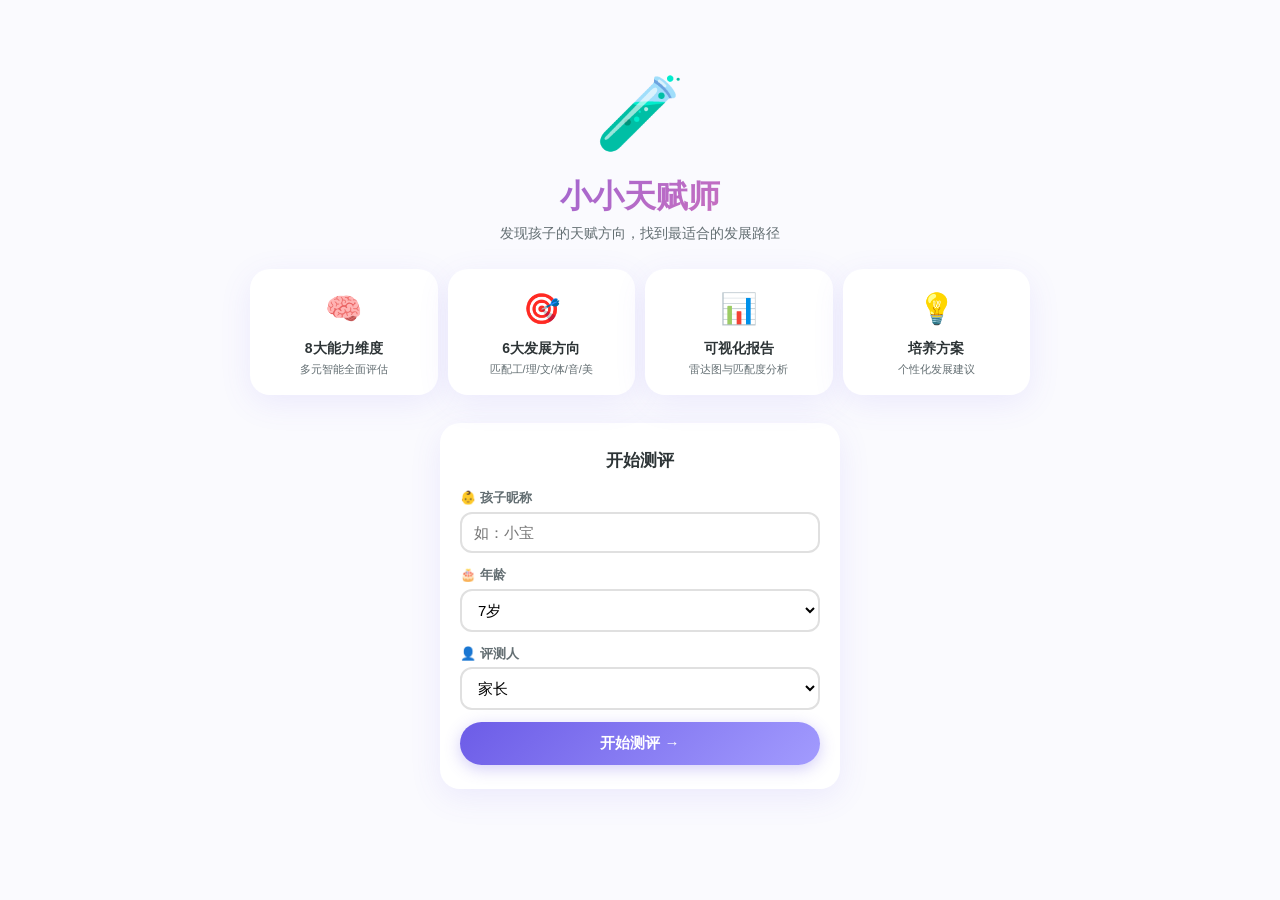
<file: index.html>
﻿<!DOCTYPE html>
<html lang="zh-CN">
<head>
<meta charset="UTF-8">
<meta name="viewport" content="width=device-width, initial-scale=1.0, maximum-scale=1.0, user-scalable=no">
<title>小小天赋师 · 儿童天赋与发展方向测评</title>
<style>
*,*::before,*::after{box-sizing:border-box;margin:0;padding:0}
:root{--primary:#6C5CE7;--primary-light:#A29BFE;--primary-bg:#F0EEFF;--accent:#FD79A8;--accent-bg:#FFF0F5;--green:#00B894;--green-bg:#D4F5ED;--orange:#FDCB6E;--orange-bg:#FFF8E1;--blue:#0984E3;--blue-bg:#E3F2FD;--red:#E17055;--red-bg:#FFF3F0;--purple:#9C27B0;--purple-bg:#F3E5F5;--bg:#FAFAFE;--card:#FFF;--text:#2D3436;--text-sec:#636E72;--shadow:0 8px 32px rgba(108,92,231,0.10);--radius:20px;--radius-sm:12px}
body{font-family:-apple-system,BlinkMacSystemFont,"Segoe UI",Roboto,"Noto Sans SC",sans-serif;background:var(--bg);color:var(--text);min-height:100vh;display:flex;justify-content:center;padding:16px;line-height:1.6}
.app{max-width:800px;width:100%}
.screen{display:none}.screen.active{display:block}

/* Welcome */
#welcome{text-align:center;padding:40px 10px}
#welcome .logo{font-size:72px;animation:float 3s ease-in-out infinite}
@keyframes float{0%,100%{transform:translateY(0)}50%{transform:translateY(-10px)}}
#welcome h1{font-size:32px;background:linear-gradient(135deg,var(--primary),var(--accent));-webkit-background-clip:text;-webkit-text-fill-color:transparent;background-clip:text}
#welcome .sub{color:var(--text-sec);margin-bottom:24px;font-size:14px}
.welcome-cards{display:grid;grid-template-columns:repeat(auto-fit,minmax(150px,1fr));gap:10px;margin-bottom:28px}
.welcome-card{background:var(--card);border-radius:var(--radius);padding:16px 12px;box-shadow:var(--shadow)}
.welcome-card .icon{font-size:30px}
.welcome-card h3{font-size:14px;margin:4px 0 2px}
.welcome-card p{font-size:11px;color:var(--text-sec)}
.user-form{background:var(--card);border-radius:var(--radius);padding:24px 20px;box-shadow:var(--shadow);max-width:400px;margin:0 auto;text-align:left}
.user-form h2{font-size:17px;margin-bottom:14px;text-align:center}
.form-group{margin-bottom:12px}
.form-group label{display:block;font-size:13px;font-weight:600;color:var(--text-sec);margin-bottom:3px}
.form-group input,.form-group select{width:100%;padding:10px 12px;border:2px solid #E0E0E0;border-radius:var(--radius-sm);font-size:15px;outline:none;background:#fff}
.form-group input:focus,.form-group select:focus{border-color:var(--primary-light)}
.btn{display:inline-flex;align-items:center;justify-content:center;gap:6px;padding:12px 28px;border-radius:50px;border:none;font-size:15px;font-weight:600;cursor:pointer;transition:all .25s;text-decoration:none}
.btn:active{transform:scale(.96)}
.btn-primary{background:linear-gradient(135deg,var(--primary),var(--primary-light));color:#fff;box-shadow:0 4px 16px rgba(108,92,231,0.3)}
.btn-primary:hover{box-shadow:0 6px 24px rgba(108,92,231,0.4)}
.btn-secondary{background:var(--primary-bg);color:var(--primary)}
.btn-block{width:100%}

/* Quiz */
#quiz{padding:8px 0}
.quiz-header{display:flex;justify-content:space-between;align-items:center;margin-bottom:6px}
.quiz-header .domain-tag{display:inline-flex;align-items:center;gap:4px;background:var(--primary-bg);color:var(--primary);padding:5px 14px;border-radius:50px;font-size:13px;font-weight:600}
.quiz-header .counter{color:var(--text-sec);font-size:12px}
.progress-bar{width:100%;height:6px;background:#E8E8E8;border-radius:50px;margin-bottom:24px;overflow:hidden}
.progress-bar .fill{height:100%;background:linear-gradient(90deg,var(--primary),var(--accent));border-radius:50px;transition:width .5s ease;width:0%}
.question-card{background:var(--card);border-radius:var(--radius);padding:28px 24px;box-shadow:var(--shadow);min-height:320px;display:flex;flex-direction:column}
.question-card .q-label{font-size:12px;color:var(--text-sec);margin-bottom:3px;font-weight:500}
.question-card .q-text{font-size:19px;font-weight:700;margin-bottom:20px;flex:1}
.rating-row{display:flex;gap:5px;padding:8px 0}
.rating-btn{flex:1;background:#F5F5F5;border:2px solid transparent;border-radius:var(--radius-sm);padding:8px 2px;text-align:center;cursor:pointer;transition:all .2s;font-size:11px;color:var(--text-sec);user-select:none}
.rating-btn .emoji{display:block;font-size:26px;margin-bottom:1px}
.rating-btn:hover{background:var(--primary-bg)}
.rating-btn.selected{border-color:var(--primary);background:var(--primary-bg);color:var(--primary);font-weight:600}
.rating-labels{display:flex;justify-content:space-between;font-size:10px;color:var(--text-sec);padding:0 4px;margin-bottom:8px}
.question-nav{display:flex;justify-content:space-between;margin-top:18px}
.question-nav .btn{padding:10px 20px;font-size:13px}

/* Results */
#results{padding:8px 0}

/* --- Result Header Card --- */
.share-card{background:linear-gradient(135deg,#6C5CE7 0%,#A29BFE 100%);border-radius:var(--radius);padding:32px 24px;margin-bottom:20px;color:#fff;text-align:center;position:relative;overflow:hidden}
.share-card::before{content:'';position:absolute;top:-60px;right:-60px;width:200px;height:200px;border-radius:50%;background:rgba(255,255,255,0.06)}
.share-card::after{content:'';position:absolute;bottom:-40px;left:-40px;width:150px;height:150px;border-radius:50%;background:rgba(255,255,255,0.04)}
.share-card .sc-icon{font-size:56px;margin-bottom:6px}
.share-card h2{font-size:24px;font-weight:700;margin-bottom:2px}
.share-card .sc-sub{font-size:13px;opacity:0.85;margin-bottom:4px}
.share-card .sc-tag{display:inline-block;background:rgba(255,255,255,0.2);padding:4px 16px;border-radius:50px;font-size:12px;margin-top:4px}

/* --- Direction Grid --- */
.direction-grid{display:grid;grid-template-columns:repeat(auto-fit,minmax(220px,1fr));gap:12px;margin-bottom:20px}
.dir-card{background:var(--card);border-radius:var(--radius);padding:18px 16px 16px;box-shadow:var(--shadow);text-align:center;border:3px solid transparent;transition:all .3s}
.dir-card.top1{border-color:var(--primary);background:linear-gradient(135deg,#fff,#F0EEFF)}
.dir-card .d-icon{font-size:36px}
.dir-card .d-name{font-size:16px;font-weight:700;margin:4px 0 2px}
.dir-card .d-pct{font-size:28px;font-weight:800;color:var(--primary)}
.dir-card .d-pct sup{font-size:14px}
.dir-card .d-label{font-size:11px;color:var(--text-sec);margin-bottom:6px}
.dir-card .d-tag{display:inline-block;font-size:10px;padding:2px 10px;border-radius:50px;color:#fff;margin-bottom:8px}
.dir-bar-bg{height:6px;background:#E8E8E8;border-radius:50px;overflow:hidden;margin-bottom:8px}
.dir-bar{height:100%;border-radius:50px;transition:width 1s ease}

/* --- Path detail breakdown --- */
.path-section{margin-bottom:20px}
.path-section h3{font-size:17px;margin-bottom:12px;display:flex;align-items:center;gap:6px}
.path-detail{background:var(--card);border-radius:var(--radius);padding:20px 20px 16px;box-shadow:var(--shadow);margin-bottom:10px}
.path-detail .pd-header{display:flex;align-items:center;gap:8px;margin-bottom:6px}
.path-detail .pd-header .pd-icon{font-size:28px}
.path-detail .pd-header h4{font-size:16px}
.path-detail .pd-header .pd-score{margin-left:auto;font-size:13px;font-weight:700;color:var(--primary);background:var(--primary-bg);padding:2px 12px;border-radius:50px}
.path-detail .pd-desc{font-size:13px;color:var(--text-sec);margin-bottom:8px}
.path-detail .pd-courses{background:#F8F8F8;border-radius:var(--radius-sm);padding:10px 14px;font-size:13px}
.path-detail .pd-courses strong{color:var(--primary)}

/* Original radar */
.chart-container{background:var(--card);border-radius:var(--radius);padding:16px;box-shadow:var(--shadow);margin-bottom:16px;text-align:center}
.chart-container h3{font-size:15px;margin-bottom:4px}
#radarChart{max-width:100%}
.result-summary{background:linear-gradient(135deg,var(--primary-bg),var(--blue-bg));border-radius:var(--radius);padding:18px 20px;margin-bottom:16px}
.result-summary h3{font-size:15px;margin-bottom:8px}
.result-summary .top-list{list-style:none}
.result-summary .top-list li{display:flex;align-items:center;gap:8px;padding:5px 0;font-size:14px}
.result-summary .top-list li .score{margin-left:auto;font-weight:700;color:var(--primary)}

/* Detail cards */
.detail-grid{display:grid;gap:12px;margin-bottom:16px}
.detail-card{background:var(--card);border-radius:var(--radius);padding:16px;box-shadow:var(--shadow);border-left:4px solid var(--primary-light)}
.detail-card .d-header{display:flex;align-items:center;gap:8px;margin-bottom:4px}
.detail-card .d-header .d-icon{font-size:24px}
.detail-card .d-header h4{font-size:15px}
.detail-card .d-score{margin-left:auto;font-size:11px;font-weight:700;color:#fff;background:var(--primary);padding:2px 10px;border-radius:50px}
.detail-card .d-desc{font-size:13px;color:var(--text-sec);margin-bottom:6px}
.detail-card .d-suggest{background:var(--primary-bg);border-radius:var(--radius-sm);padding:8px 12px;font-size:12px}

/* Advice */
.report-box{background:var(--card);border-radius:var(--radius);padding:20px;box-shadow:var(--shadow);margin-bottom:16px}
.report-box h3{font-size:16px;margin-bottom:10px;text-align:center}
.advice-list{list-style:none}
.advice-list li{padding:8px 0;border-bottom:1px solid #F0F0F0;font-size:13px;display:flex;gap:8px}
.advice-list li:last-child{border:none}

/* Share screenshot card */
.screenshot-card{background:var(--card);border-radius:var(--radius);padding:24px 20px;box-shadow:var(--shadow);margin-bottom:16px;text-align:center;border:2px dashed #E0E0E0}
.screenshot-card h3{font-size:15px;margin-bottom:8px;color:var(--text-sec)}
.screenshot-card .mini-radar{width:180px;height:180px;margin:0 auto 10px}
.screenshot-card .ss-info{font-size:13px;color:var(--text-sec)}
.screenshot-card .ss-info strong{color:var(--primary)}

.action-btns{display:flex;gap:10px;justify-content:center;flex-wrap:wrap;margin:20px 0}
.footer-text{text-align:center;font-size:11px;color:#B0B0B0;padding:16px 0}

@media(max-width:560px){
  body{padding:10px}
  #welcome{padding:24px 6px}
  #welcome .logo{font-size:56px}
  #welcome h1{font-size:26px}
  .welcome-cards{grid-template-columns:repeat(2,1fr)}
  .question-card{padding:20px 14px;min-height:280px}
  .question-card .q-text{font-size:17px}
  .rating-btn .emoji{font-size:22px}
  .user-form{padding:18px 14px}
  .direction-grid{grid-template-columns:repeat(2,1fr)}
  .share-card{padding:24px 16px}
  .share-card h2{font-size:20px}
  .dir-card .d-pct{font-size:22px}
  .detail-card{padding:14px}
}
</style>
</head>
<body>
<div class="app">

<!-- Welcome -->
<div class="screen active" id="welcome">
  <div class="logo">🧪</div>
  <h1>小小天赋师</h1>
  <p class="sub">发现孩子的天赋方向，找到最适合的发展路径</p>
  <div class="welcome-cards">
    <div class="welcome-card"><div class="icon">🧠</div><h3>8大能力维度</h3><p>多元智能全面评估</p></div>
    <div class="welcome-card"><div class="icon">🎯</div><h3>6大发展方向</h3><p>匹配工/理/文/体/音/美</p></div>
    <div class="welcome-card"><div class="icon">📊</div><h3>可视化报告</h3><p>雷达图与匹配度分析</p></div>
    <div class="welcome-card"><div class="icon">💡</div><h3>培养方案</h3><p>个性化发展建议</p></div>
  </div>
  <div class="user-form">
    <h2>开始测评</h2>
    <div class="form-group"><label>👶 孩子昵称</label><input type="text" id="childName" placeholder="如：小宝" maxlength="10"></div>
    <div class="form-group"><label>🎂 年龄</label><select id="childAge"><option value="3">3岁</option><option value="4">4岁</option><option value="5">5岁</option><option value="6">6岁</option><option value="7" selected>7岁</option><option value="8">8岁</option><option value="9">9岁</option><option value="10">10岁</option><option value="11">11岁</option><option value="12">12岁</option></select></div>
    <div class="form-group"><label>👤 评测人</label><select id="evaluator"><option value="parent">家长</option><option value="teacher">老师</option></select></div>
    <button class="btn btn-primary btn-block" onclick="startQuiz()">开始测评 →</button>
  </div>
</div>

<!-- Quiz -->
<div class="screen" id="quiz">
  <div class="quiz-header"><span class="domain-tag" id="domainTag">🧮 逻辑数学</span><span class="counter" id="qCounter">1 / 32</span></div>
  <div class="progress-bar"><div class="fill" id="progressFill"></div></div>
  <div class="question-card">
    <div class="q-label" id="qLabel">第 1 题</div>
    <div class="q-text" id="qText">加载中...</div>
    <div class="rating-labels"><span>完全不符</span><span>不太符合</span><span>有时符合</span><span>比较符合</span><span>非常符合</span></div>
    <div class="rating-row" id="ratingRow">
      <div class="rating-btn" data-val="1" onclick="selectRating(this)"><span class="emoji">😐</span>1</div>
      <div class="rating-btn" data-val="2" onclick="selectRating(this)"><span class="emoji">🙂</span>2</div>
      <div class="rating-btn" data-val="3" onclick="selectRating(this)"><span class="emoji">😊</span>3</div>
      <div class="rating-btn" data-val="4" onclick="selectRating(this)"><span class="emoji">😄</span>4</div>
      <div class="rating-btn" data-val="5" onclick="selectRating(this)"><span class="emoji">🌟</span>5</div>
    </div>
    <div class="question-nav"><button class="btn btn-secondary" id="prevBtn" onclick="prevQuestion()">← 上一题</button><button class="btn btn-primary" id="nextBtn" onclick="nextQuestion()">下一题 →</button></div>
  </div>
</div>

<!-- Results -->
<div class="screen" id="results">

  <!-- Shareable header card -->
  <div class="share-card" id="shareCard">
    <div class="sc-icon" id="resIcon">🌟</div>
    <h2 id="resTitle">天赋报告</h2>
    <div class="sc-sub" id="resSub"></div>
    <div class="sc-tag" id="resTag">推荐发展方向</div>
  </div>

  <!-- Direction match grid -->
  <div class="direction-grid" id="dirGrid"></div>

  <!-- Detailed path breakdown -->
  <div class="path-section" id="pathSection">
    <h3>📌 发展方向详解</h3>
    <div id="pathDetails"></div>
  </div>

  <!-- Radar chart -->
  <div class="chart-container"><h3>🧬 8大能力雷达图</h3><canvas id="radarChart" width="500" height="500"></canvas></div>

  <!-- Top summary -->
  <div class="result-summary"><h3>🏆 优势天赋 TOP 3</h3><ul class="top-list" id="topList"></ul></div>

  <!-- Detail grid -->
  <div class="detail-grid" id="detailGrid"></div>

  <!-- Advice -->
  <div class="report-box"><h3>📋 综合培养建议</h3><ul class="advice-list" id="adviceList"></ul></div>

  <!-- Screenshot-ready card -->
  <div class="screenshot-card" id="ssCard">
    <h3>📱 截图分享</h3>
    <canvas class="mini-radar" id="miniRadar" width="360" height="360"></canvas>
    <div class="ss-info" id="ssInfo"></div>
  </div>

  <div class="action-btns">
    <button class="btn btn-secondary" onclick="restart()">🔄 重新测评</button>
    <button class="btn btn-primary" onclick="window.print()">🖨️ 打印/保存</button>
  </div>
  <div class="footer-text">小小天赋师 · 每个孩子都有独特的成长节奏 💛</div>
</div>

</div>

<script>
// ====== DATA: 8 Domains x 4 Questions ======
const DOMAINS = [
{id:"logic",name:"逻辑数学",icon:"🧮",color:"#6C5CE7",desc:"逻辑推理、数学敏感度、因果关系",
q:["喜欢玩数字游戏、数数或做简单计算","善于发现事物之间的规律和模式（如排列、分类）","喜欢问为什么，对因果关系充满好奇","搭积木或拼图时能提前规划，有条理地完成"]},
{id:"language",name:"语言表达",icon:"📖",color:"#FD79A8",desc:"语言理解、词汇量、阅读与表达能力",
q:["词汇量比同龄孩子丰富，能用完整句子表达想法","喜欢听故事、讲故事，能记住并复述故事情节","对文字符号感兴趣，喜欢看书或主动问字怎么读","能用语言清晰地描述自己的感受和经历"]},
{id:"music",name:"音乐节奏",icon:"🎵",color:"#FDCB6E",desc:"节奏感、音准辨识、音乐记忆力",
q:["听到音乐时会自然地跟着节奏摇摆或拍手","能记住听过的旋律，并哼唱或模仿出来","对不同的声音、音色敏感（如分辨乐器声）","喜欢敲打物品制造节奏，或自发地唱歌"]},
{id:"spatial",name:"空间视觉",icon:"🎨",color:"#00B894",desc:"空间想象、图形辨识、艺术创造力",
q:["喜欢画画、涂鸦，作品有细节和想象力","拼图、迷宫、七巧板等空间类游戏完成得不错","能注意到环境中细微的颜色和形状变化","喜欢用积木、乐高等搭建复杂的立体造型"]},
{id:"body",name:"身体运动",icon:"🤸",color:"#E17055",desc:"大运动与精细动作、身体协调能力",
q:["跑、跳、攀爬等大运动能力明显比同龄孩子协调","手工、剪纸、串珠等精细动作做得很好","喜欢模仿别人的动作或舞蹈","精力充沛，喜欢户外活动和身体游戏"]},
{id:"social",name:"人际社交",icon:"🤝",color:"#0984E3",desc:"共情能力、合作意识、沟通技巧",
q:["在群体中能主动和其他孩子一起玩、分享","能察觉别人的情绪（如妈妈你不开心吗）","发生矛盾时愿意协商或妥协，不是一味哭闹","在小组活动中常担任组织者或提出主意的人"]},
{id:"self",name:"自我认知",icon:"🪞",color:"#6C5CE7",desc:"自我意识、独立性、情绪管理与专注力",
q:["能独自专注地玩一个玩具或做一件事超过15分钟","有自己的主见，能表达自己喜欢什么不喜欢什么","做错了事或遇到挫折后，愿意尝试再来一次","能按简单规则做事（如收拾玩具、按时睡觉）"]},
{id:"nature",name:"自然探索",icon:"🌿",color:"#00A86B",desc:"观察力、对自然的兴趣、科学探索欲",
q:["在户外喜欢观察花草、昆虫、小动物","喜欢问关于自然现象的问题（如为什么会下雨）","喜欢照顾植物或小动物，有责任感","喜欢玩沙、水、泥土等自然材料，不排斥脏"]}
];

// ====== DIRECTION MAPPING ======
// Each direction maps to weighted domain scores
const DIRECTIONS = [
{id:"engineering",name:"工科",icon:"⚙️",color:"#1565C0",tag:"工程技术",emoji:"🔧",
 desc:"适合从事工程、机械、建筑、航空航天等技术型领域",
 mapping:{logic:0.30,spatial:0.25,body:0.15,nature:0.10,self:0.10,social:0.05,language:0.03,music:0.02},
 courses:"乐高机器人、编程启蒙(Scratch/Python)、科学小实验、模型搭建、机械拼插",
 careers:"工程师、建筑师、程序员、机械设计师、飞行员"},
{id:"science",name:"理科",icon:"🔬",color:"#00897B",tag:"科学研究",emoji:"🧪",
 desc:"适合从事科学研究、数学、物理、化学、生物等基础科学领域",
 mapping:{logic:0.30,nature:0.25,self:0.15,spatial:0.10,language:0.08,music:0.05,social:0.04,body:0.03},
 courses:"科学实验套装、自然观察记录、数学思维训练、天文科普、化学小实验",
 careers:"科学家、数学教授、医生、数据分析师、研究员"},
{id:"liberalarts",name:"文科",icon:"📚",color:"#E91E63",tag:"人文社科",emoji:"📝",
 desc:"适合从事文学、语言、教育、法律、传媒等社科人文领域",
 mapping:{language:0.30,social:0.20,self:0.15,logic:0.10,spatial:0.08,nature:0.08,music:0.05,body:0.04},
 courses:"阅读写作、演讲辩论、外语启蒙、历史故事、戏剧表演",
 careers:"作家、老师、律师、记者、翻译、外交官"},
{id:"sports",name:"体育",icon:"🏃",color:"#E65100",tag:"运动健康",emoji:"⚡",
 desc:"适合从事体育运动、舞蹈、户外探险等身体运动领域",
 mapping:{body:0.35,self:0.20,social:0.15,music:0.10,spatial:0.08,logic:0.05,language:0.04,nature:0.03},
 courses:"游泳/体操/跆拳道、球类运动、舞蹈、户外探险、平衡车/自行车",
 careers:"运动员、体育教练、舞蹈家、健身教练、户外领队"},
{id:"music",name:"音乐",icon:"🎵",color:"#6A1B9A",tag:"音乐艺术",emoji:"🎶",
 desc:"适合从事音乐表演、作曲、音乐教育等艺术领域",
 mapping:{music:0.35,body:0.15,self:0.15,spatial:0.12,social:0.10,language:0.08,logic:0.03,nature:0.02},
 courses:"乐器学习(钢琴/小提琴/古筝)、合唱团、音乐素养课、节奏打击乐",
 careers:"音乐家、作曲家、音乐老师、指挥家、音效设计师"},
{id:"art",name:"美术",icon:"🎨",color:"#C62828",tag:"视觉艺术",emoji:"🖌️",
 desc:"适合从事绘画、设计、雕塑、动画等视觉创意领域",
 mapping:{spatial:0.30,body:0.15,self:0.15,music:0.10,social:0.10,nature:0.10,language:0.05,logic:0.05},
 courses:"创意绘画、手工黏土、折纸、摄影启蒙、色彩搭配游戏",
 careers:"画家、设计师、动画师、建筑师、艺术老师"}
];

const QUESTIONS = DOMAINS.flatMap(d=>d.q.map(q=>({domainId:d.id,text:q})));
const TOTAL = QUESTIONS.length;

let state = {answers:[],currentIdx:0,childName:"",childAge:7,evaluator:"parent"};

function showScreen(id){document.querySelectorAll(".screen").forEach(s=>s.classList.remove("active"));document.getElementById(id).classList.add("active")}

function startQuiz(){
  const n = document.getElementById("childName").value.trim() || "宝贝";
  state.childName=n;
  state.childAge=parseInt(document.getElementById("childAge").value);
  state.evaluator=document.getElementById("evaluator").value;
  state.answers=new Array(TOTAL).fill(0);
  state.currentIdx=0;
  showScreen("quiz");
  renderQuestion();
}

function renderQuestion(){
  const i=state.currentIdx,q=QUESTIONS[i],d=DOMAINS.find(x=>x.id===q.domainId);
  document.getElementById("domainTag").innerHTML=d.icon+" "+d.name;
  document.getElementById("qCounter").textContent=(i+1)+"/"+TOTAL;
  document.getElementById("progressFill").style.width=((i+1)/TOTAL*100)+"%";
  document.getElementById("qLabel").textContent="第"+(i+1)+"题 · "+d.name;
  document.getElementById("qText").textContent=q.text;
  document.querySelectorAll(".rating-btn").forEach(b=>b.classList.toggle("selected",parseInt(b.dataset.val)===state.answers[i]));
  document.getElementById("prevBtn").style.visibility=i===0?"hidden":"visible";
  const n=document.getElementById("nextBtn");
  n.textContent=i===TOTAL-1?"✅ 查看报告":"下一题 →";
}

function selectRating(el){
  state.answers[state.currentIdx]=parseInt(el.dataset.val);
  document.querySelectorAll(".rating-btn").forEach(b=>b.classList.remove("selected"));
  el.classList.add("selected");
  setTimeout(nextQuestion,350);
}

function nextQuestion(){
  if(state.answers[state.currentIdx]===0){shakeEl(document.getElementById("ratingRow"));return}
  if(state.currentIdx===TOTAL-1){showResults();return}
  state.currentIdx++;renderQuestion()
}

function prevQuestion(){if(state.currentIdx===0)return;state.currentIdx--;renderQuestion()}

function shakeEl(el){el.style.animation="none";void el.offsetHeight;el.style.animation="shake .4s ease";setTimeout(()=>el.style.animation="",500)}
(()=>{let s=document.createElement("style");s.textContent="@keyframes shake{0%,100%{transform:translateX(0)}25%{transform:translateX(-6px)}75%{transform:translateX(6px)}}";document.head.appendChild(s)})();

// ====== RESULTS ======
function showResults(){
  showScreen("results");
  const scores = computeScores();
  const dirScores = computeDirectionScores(scores);
  const topDir = [...dirScores].sort((a,b)=>b.score-a.score);

  document.getElementById("resTitle").textContent = state.childName+" 的天赋报告";
  document.getElementById("resSub").textContent = state.childAge+"岁 · "+(state.evaluator==="parent"?"家长":"老师")+"评测";
  document.getElementById("resTag").textContent = "🌟 推荐方向："+topDir[0].name;
  document.getElementById("resIcon").textContent = topDir[0].icon;

  renderDirectionGrid(dirScores);
  renderPathDetails(dirScores);
  renderTopSummary(scores);
  drawRadar(scores,"radarChart");
  drawRadar(scores,"miniRadar");
  renderDetails(scores);
  renderAdvice(scores,topDir);
  document.getElementById("ssInfo").innerHTML = state.childName+" · "+state.childAge+"岁 · 最佳方向：<strong>"+topDir[0].icon+" "+topDir[0].name+"</strong> "+topDir[0].score+"%";
}

function computeScores(){
  const r={};DOMAINS.forEach(d=>r[d.id]=[]);
  QUESTIONS.forEach((q,i)=>r[q.domainId].push(state.answers[i]||0));
  return DOMAINS.map(d=>{const v=r[d.id];return{...d,score:Math.round(v.reduce((a,b)=>a+b,0)/v.length/5*100)}})
}

function computeDirectionScores(domainScores){
  return DIRECTIONS.map(dir=>{
    let score=0;
    for(const [did,w] of Object.entries(dir.mapping)){
      const ds=domainScores.find(d=>d.id===did);
      if(ds) score+=ds.score*w;
    }
    return{...dir,score:Math.round(score)};
  });
}

function renderDirectionGrid(dirScores){
  const sorted = [...dirScores].sort((a,b)=>b.score-a.score);
  const grid = document.getElementById("dirGrid");
  grid.innerHTML = sorted.map((d,i)=>{
    const isTop=i===0;
    return '<div class="dir-card'+(isTop?' top1':'')+'">'+
      '<div class="d-icon">'+d.icon+'</div>'+
      '<div class="d-name">'+d.name+'</div>'+
      '<div class="d-pct">'+d.score+'<sup>%</sup></div>'+
      '<div class="d-label">匹配度</div>'+
      '<div class="d-tag" style="background:'+d.color+'">'+d.tag+'</div>'+
      '<div class="dir-bar-bg"><div class="dir-bar" style="width:'+d.score+'%;background:'+d.color+'"></div></div>'+
      (isTop?'<div style="font-size:11px;color:var(--primary);font-weight:600">⭐ 最推荐方向</div>':'')+
    '</div>'
  }).join("");
}

function renderPathDetails(dirScores){
  const sorted = [...dirScores].sort((a,b)=>b.score-a.score);
  const container = document.getElementById("pathDetails");
  container.innerHTML = sorted.map(d=>{
    return '<div class="path-detail">'+
      '<div class="pd-header">'+
        '<span class="pd-icon">'+d.icon+'</span>'+
        '<h4>'+d.name+'</h4>'+
        '<span class="pd-score">'+d.score+'% 匹配</span>'+
      '</div>'+
      '<div class="pd-desc">'+d.desc+'</div>'+
      '<div class="pd-courses"><strong>🎯 适合课程：</strong>'+d.courses+'</div>'+
    '</div>'
  }).join("");
}

function renderTopSummary(scores){
  const t=[...scores].sort((a,b)=>b.score-a.score).slice(0,3);
  document.getElementById("topList").innerHTML=t.map((s,i)=>'<li><span style="font-size:20px">'+["🥇","🥈","🥉"][i]+'</span>'+s.icon+" "+s.name+'<span class="score">'+s.score+"%</span></li>").join("")
}

function getS(id,sc){
  const m={
    logic:sc>=70?"可以尝试围棋、编程启蒙（如 Scratch）、数独游戏等。引导孩子发现生活中的数学，鼓励有条理地表达思考过程。":"多陪孩子玩分类游戏（如按颜色/形状整理玩具）、简单桌游（如 UNO）。生活中多问你觉得接下来会发生什么来锻炼逻辑推理。",
    language:sc>=70?"鼓励多阅读绘本和简单章节书，可以尝试讲故事录音、参加朗诵或演讲活动。培养写日记或编故事的习惯。":"每天固定亲子阅读时间，读完后让孩子复述。多和孩子聊天，鼓励用完整句子表达。",
    music:sc>=70?"可考虑学习一种乐器（钢琴/小提琴/尤克里里等），参加合唱团或音乐启蒙课程。多带孩子听不同风格的音乐会。":"多播放不同节奏的儿歌和音乐，和孩子一起拍手打节奏。玩简单打击乐器培养乐感。",
    spatial:sc>=70?"提供丰富的艺术材料（水彩、黏土、拼贴），鼓励自由创作。可以尝试乐高机械组、折纸、摄影等空间创意活动。":"多玩拼图和形状配对游戏。给孩子提供安全画笔和大纸张，鼓励自由涂鸦，不追求画得像。",
    body:sc>=70?"可选择一项运动系统培养（游泳/体操/跆拳道/足球等）。多去户外跑跳攀爬，精细动作可尝试乐高、串珠、编织。":"确保每天有充足的户外活动时间。玩模仿动物走路、障碍跑等游戏。",
    social:sc>=70?"鼓励参加团队活动（体育队伍、戏剧社、小组项目）。培养领导力，让孩子在安全范围内组织家庭活动或小伙伴聚会。":"多创造和其他孩子玩耍的机会。用绘本和角色扮演教孩子识别和表达情绪。",
    self:sc>=70?"给予适当的自主决策权（如选择穿什么衣服、周末去哪玩）。鼓励设定小目标并坚持完成，培养计划和复盘的习惯。":"建立规律作息，用可视化任务表帮助孩子养成习惯。当孩子专注玩耍时不要打断。",
    nature:sc>=70?"多带孩子去自然博物馆、植物园、农场。可以养一只小宠物或种一盆植物。提供放大镜、望远镜等探索工具，鼓励科学观察记录。":"周末多安排户外自然活动。一起种容易生长的植物（如豆芽），让孩子体验照料的过程。"
  };return m[id]||"根据孩子的兴趣和节奏，提供丰富多样的体验机会。"
}

function renderDetails(scores){
  const t=[...scores].sort((a,b)=>b.score-a.score);
  document.getElementById("detailGrid").innerHTML=t.map(s=>'<div class="detail-card"><div class="d-header"><span class="d-icon">'+s.icon+'</span><h4>'+s.name+'</h4><span class="d-score">'+s.score+'%</span></div><div class="d-desc">'+s.desc+'</div><div class="d-suggest"><strong>💡 培养建议：</strong>'+getS(s.id,s.score)+'</div></div>').join("")
}

function renderAdvice(scores,topDir){
  const t=[...scores].sort((a,b)=>b.score-a.score),tp=t[0],lw=t.filter(s=>s.score<45);
  const is=[
    {icon:"🌟",title:"核心天赋："+tp.name+"（"+tp.score+"%）",text:"这是"+state.childName+"最突出的天赋领域，建议重点培养并提供优质资源。"},
    {icon:"🎯",title:"推荐发展方向："+topDir[0].icon+" "+topDir[0].name+"（"+topDir[0].score+"%）",text:topDir[0].desc+"。建议优先考虑这个方向的相关课程和活动。"},
    {icon:"📈",title:"发展策略：以强带弱",text:"用"+tp.name+"方面的优势建立自信，逐步引导到需要加强的领域。"},
    {icon:"⏰",title:"关键期提醒",text:state.childAge+"岁的孩子正处于大脑快速发育期，丰富的感官体验和多元尝试比早期专项训练更重要。"},
    {icon:"🏠",title:"家庭环境建议",text:"为孩子提供安全、自由、鼓励探索的环境。减少电子屏幕时间，增加动手实践和户外活动。多给予具体表扬。"}
  ];
  if(lw.length>0) is.push({icon:"🌱",title:"需要关注的领域："+lw.map(s=>s.name).join("、"),text:"这些方面目前得分偏低。不用焦虑——低分不代表缺陷。"});
  document.getElementById("adviceList").innerHTML=is.map(a=>'<li><span style="font-size:18px;flex-shrink:0">'+a.icon+'</span><div><strong>'+a.title+'</strong><br>'+a.text+'</div></li>').join("")
}

function drawRadar(scores,canvasId){
  const c=document.getElementById(canvasId),ctx=c.getContext("2d");
  const W=c.width,H=c.height,cx=W/2,cy=H/2,R=Math.min(W,H)*.36,n=scores.length,st=Math.PI*2/n;
  ctx.clearRect(0,0,W,H);
  for(let l=1;l<=5;l++){let r=R/5*l;ctx.beginPath();for(let i=0;i<=n;i++){let a=-Math.PI/2+i*st,x=cx+r*Math.cos(a),y=cy+r*Math.sin(a);i===0?ctx.moveTo(x,y):ctx.lineTo(x,y)}ctx.closePath();ctx.strokeStyle=l===5?"#D0D0D0":"#E8E8E8";ctx.lineWidth=l===5?1.5:1;ctx.stroke()}
  for(let i=0;i<n;i++){let a=-Math.PI/2+i*st;ctx.beginPath();ctx.moveTo(cx,cy);ctx.lineTo(cx+R*Math.cos(a),cy+R*Math.sin(a));ctx.strokeStyle="#E0E0E0";ctx.stroke()}
  ctx.beginPath();
  for(let i=0;i<=n;i++){let idx=i%n,a=-Math.PI/2+idx*st,r=R*Math.max(scores[idx].score/100,.02);ctx[i===0?"moveTo":"lineTo"](cx+r*Math.cos(a),cy+r*Math.sin(a))}
  ctx.closePath();ctx.fillStyle="rgba(108,92,231,0.12)";ctx.fill();ctx.strokeStyle="#6C5CE7";ctx.lineWidth=2.5;ctx.stroke();
  ctx.textAlign="center";ctx.textBaseline="middle";
  const isMini = canvasId==="miniRadar";
  const baseFont = isMini ? 10 : 13;
  for(let i=0;i<n;i++){let a=-Math.PI/2+i*st,r=R*Math.max(scores[i].score/100,.02),x=cx+r*Math.cos(a),y=cy+r*Math.sin(a);
    ctx.beginPath();ctx.arc(x,y,isMini?3:5,0,Math.PI*2);ctx.fillStyle=scores[i].color;ctx.fill();ctx.strokeStyle="#fff";ctx.lineWidth=isMini?1:2;ctx.stroke();
    ctx.font="bold "+(isMini?9:11)+"px sans-serif";ctx.fillStyle=scores[i].color;ctx.fillText(scores[i].score+"%",x,y-(isMini?12:16));
    let lr=R+(isMini?24:30);ctx.font="600 "+baseFont+"px -apple-system,'Noto Sans SC',sans-serif";ctx.fillStyle=isMini?"#555":"#2D3436";ctx.fillText(isMini?scores[i].name:(scores[i].icon+" "+scores[i].name),cx+lr*Math.cos(a),cy+lr*Math.sin(a))}
}

function restart(){showScreen("welcome");document.getElementById("childName").value=""}

document.addEventListener("keydown",e=>{if(e.key==="Enter"&&document.getElementById("quiz").classList.contains("active")){e.preventDefault();nextQuestion()}});
</script>
</body>
</html>
</file>
